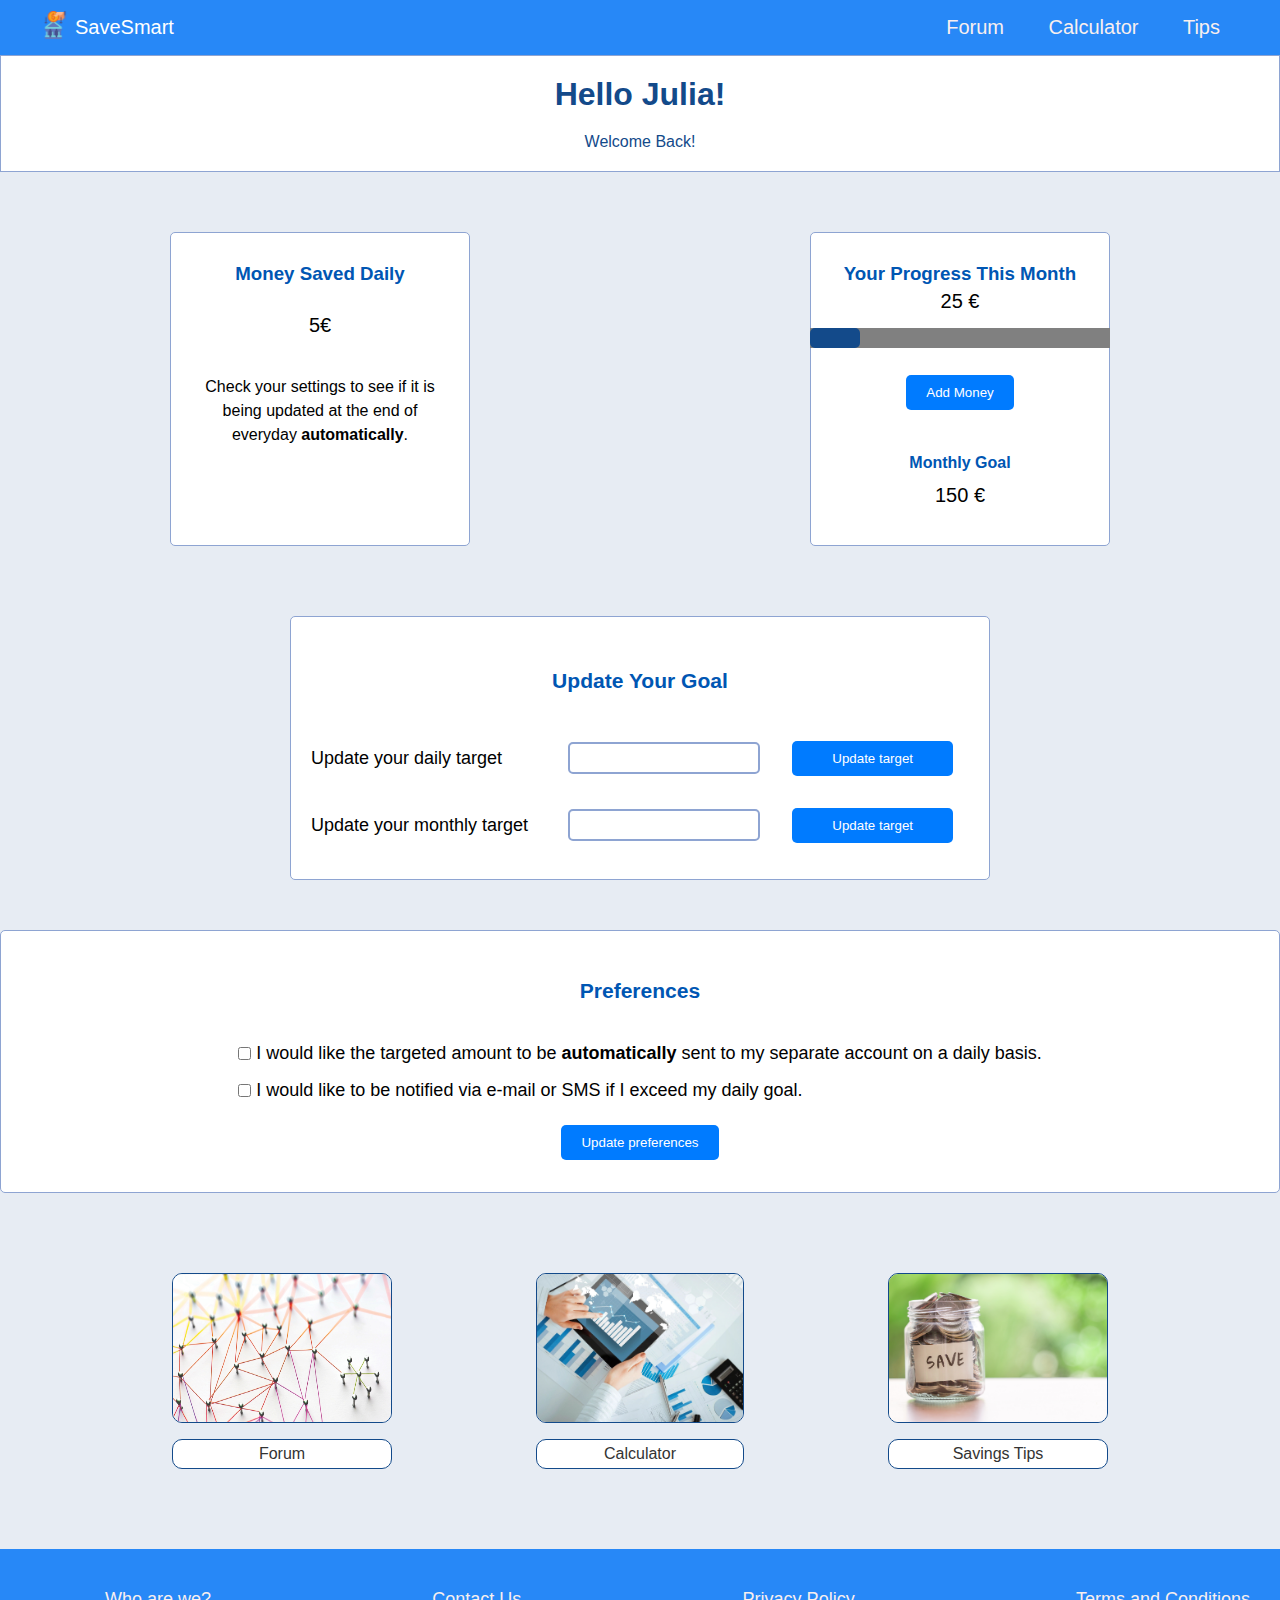
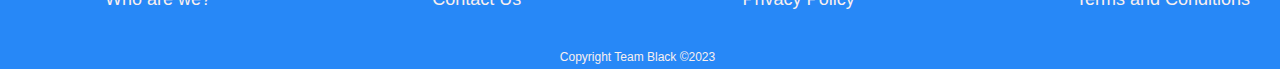
<file: index.html>
<!DOCTYPE html>
<html lang="en">
  <head>
    <meta charset="UTF-8" />
    <meta name="viewport" content="width=device-width, initial-scale=1.0" />
    <title>Budget Planner</title>

    <!-- styling of body, navbar and footer  -->
    <link rel="stylesheet" href="./main.css" />
    <link rel="stylesheet" href="./styles/index.css" />
  </head>

  <body>
    <nav class="navbar">
      <div class="icon">
        <a href="index.html">
          <img src="imgs/icon.png" alt="icon of the website" />
        </a>
        <a href="index.html">SaveSmart</a>
      </div>

      <div class="links">
        <a href="pages/forum.html">Forum</a>
        <a href="pages/calculator.html">Calculator</a>
        <a href="pages/tips.html">Tips</a>
      </div>
    </nav>

    <main>
      <div class="welcome">
        <h1 id="username">Hello Julia!</h1>
        <p>Welcome Back!</p>
      </div>

      <div class="goals">
        <div class="goal">
          <h3>Money Saved Daily</h3>
          <div class="dailyGoal">
            <p id="dailyGoal">5€</p>
            <p class="settings">
              Check your settings to see if it is being updated at the end of
              everyday <b>automatically</b>.
            </p>
          </div>
        </div>

        <div class="goal">
          <h3>Your Progress This Month</h3>
          <div class="currentMoney">
            <p id="currentMoney">25 €</p>
            <progress id="goalBar" max="150" value="25">25%</progress>
            <button id="increaseMoneyButton">Add Money</button>
          </div>

          <div class="monthlyGoal">
            <p class="month-goal">Monthly Goal</p>
            <p id="monthlyGoal">150 €</p>
          </div>
        </div>
      </div>

      <div id="update-target">
        <h3>Update Your Goal</h3>

        <!-- Update DAILY target -->
        <form id="daily-form" class="target" >
          <label for="input-update-daily-target"
            >Update your daily target</label
          >
          <input
            type="number"
            id="input-update-daily-target"
            min="1"
            max="10000"
          />
          <button id="btn-update-daily-target">Update target</button>
        </form>

        <!-- Update monthly target -->
        <form id="monthy-form" class="target">
          <label for="input-update-monthly-target"
            >Update your monthly target</label
          >
          <input
            type="number"
            id="input-update-monthly-target"
            min="1"
            max="10000"
          />
          <button id="btn-update-monthly-target" type="submit">
            Update target
          </button>
        </form>
      </div>

      <div id="preferences">
        <form>
          <h3>Preferences</h3>
          <div class="preference">
            <input
              type="checkbox"
              id="preference1"
              name="preference1"
              value="preference1"
            />
            <label for="preference1"
              >I would like the targeted amount to be <b>automatically</b> sent
              to my separate account on a daily basis.</label
            >
          </div>
          <div class="preference">
            <input
              type="checkbox"
              id="preference2"
              name="preference2"
              value="preference2"
            />
            <label for="preference2"
              >I would like to be notified via e-mail or SMS if I exceed my
              daily goal.</label
            >
          </div>
          <div class="button">
            <button type="submit">Update preferences</button>
          </div>
        </form>
      </div>

      <div class="pages">
        <div class="linkPages">
          <img src="imgs/forum.jpg" alt="" />
          <a href="pages/forum.html">Forum</a>
        </div>
        <div class="linkPages">
          <img src="imgs/calculator.jpeg" alt="" />
          <a href="pages/calculator.html">Calculator</a>
        </div>
        <div class="linkPages">
          <img src="imgs/tips.jpg" alt="" />
          <a href="pages/tips.html">Savings Tips</a>
        </div>
      </div>
    </main>

    <footer>
      <div class="footerContacts">
        <a href="./pages/extra/who_are_we.html" target="_blank">Who are we?</a>
        <a href="mailto:info@savesmart.com">Contact Us</a>
        <a href="./pages/extra/privacy_policy.html" target="_blank"
          >Privacy Policy</a
        >
        <a href="./pages/extra/terms_and_conditions.html" target="_blank"
          >Terms and Conditions</a
        >
      </div>
      <p>Copyright Team Black ©2023</p>
    </footer>

    <script src="script.js"></script>
    <script src="./js/index.js"></script>
  </body>
</html>
</file>
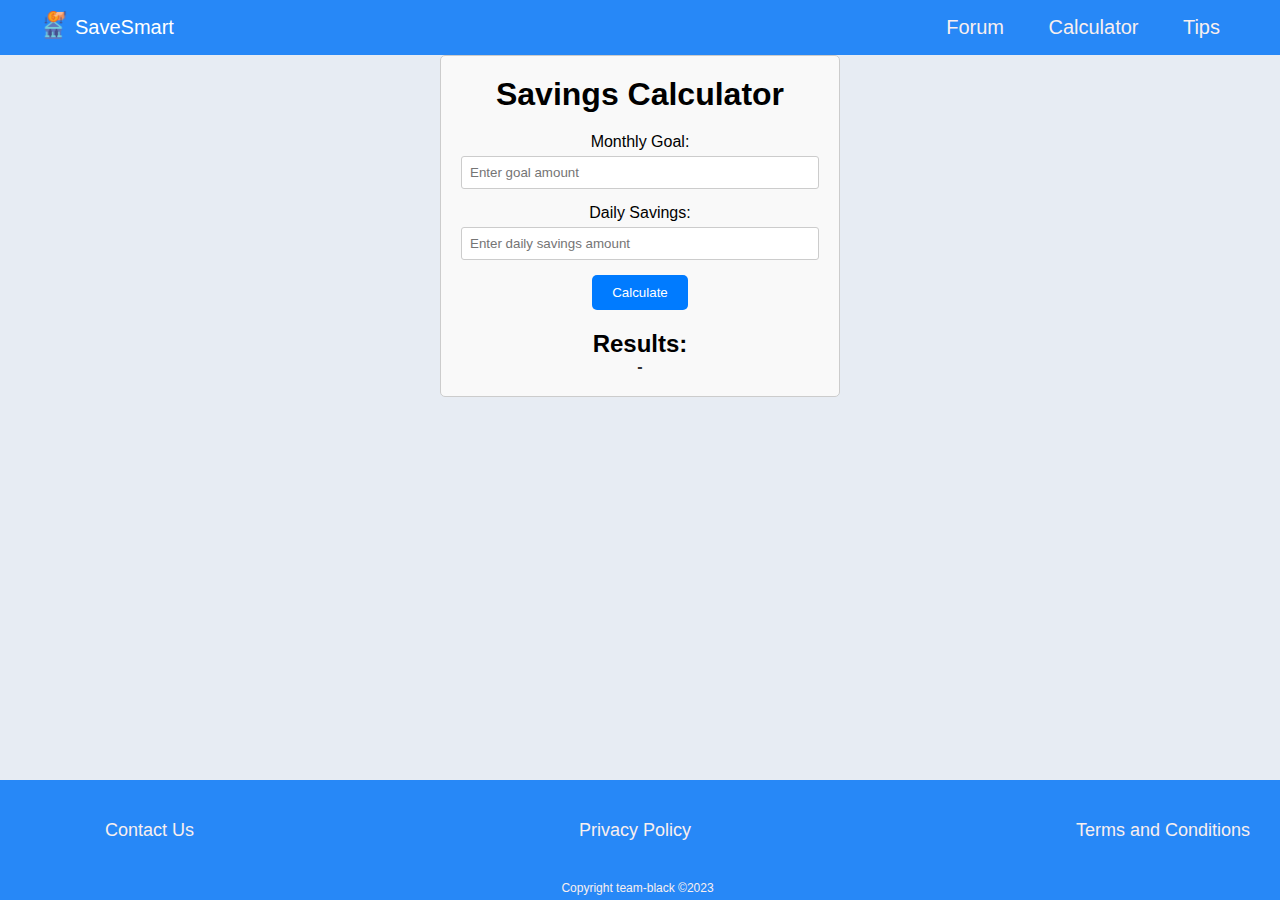
<file: pages/calculator.html>
<!DOCTYPE html>
<html lang="en">
  <head>
    <meta charset="UTF-8" />
    <meta name="viewport" content="width=device-width, initial-scale=1.0" />
    <title>Calculator</title>
    <link rel="stylesheet" href="../main.css" />
    <link rel="stylesheet" href="../styles/calculator.css" />
  </head>
  <body>
    <nav class="navbar">
      <div class="icon">
        <a href="../index.html">
          <img src="../imgs/icon.png" alt="" />
        </a>
        <a href="../index.html">SaveSmart</a>
      </div>

      <div class="links">
        <a href="forum.html">Forum</a>
        <a href="calculator.html">Calculator</a>
        <a href="tips.html">Tips</a>
      </div>
    </nav>

    <main id="calculator">
      <div class="calculator">
        <h1>Savings Calculator</h1>
        <label for="monthlyGoal">Monthly Goal:</label>
        <input
          type="number"
          id="monthlyGoal"
          placeholder="Enter goal amount"
          min="0"
        />

        <label for="dailySavings">Daily Savings:</label>
        <input
          type="number"
          id="dailySavings"
          placeholder="Enter daily savings amount"
          min="0"
        />

        <button id="calculate">Calculate</button>

        <div id="results">
          <h2>Results:</h2>
          <p id="resultMessage">-</p>
        </div>
      </div>
    </main>
    <footer>
      <div class="footerContacts">
        <a href="mailto:info@savesmart.com">Contact Us</a>
        <a href="" target="_blank">Privacy Policy</a>
        <a href="" target="_blank">Terms and Conditions</a>
      </div>
      <p>Copyright team-black ©2023</p>
    </footer>

    <script src="../script.js"></script>
  </body>
</html>
</file>
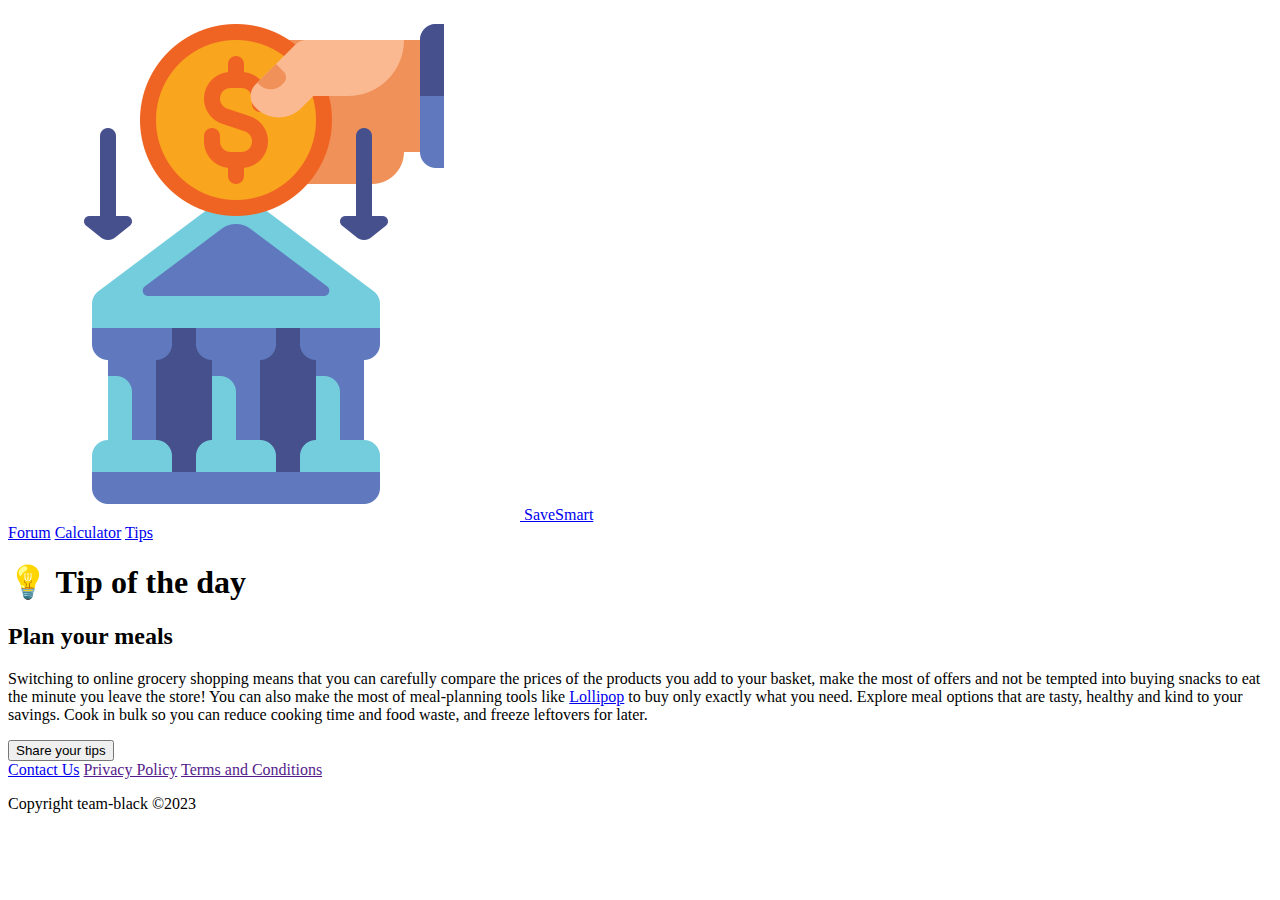
<file: pages/tips.html>
<!DOCTYPE html>
<html lang="en">
  <head>
    <meta charset="UTF-8" />
    <meta name="viewport" content="width=device-width, initial-scale=1.0" />
    <title>Tip of the day</title>
    
  </head>
  <body>
    <nav class="navbar">
      <div class="icon">
        <a href="../index.html">
          <img src="../imgs/icon.png" alt="" />
        </a>
        <a href="../index.html">SaveSmart</a>
      </div>

      <div class="links">
        <a href="forum.html">Forum</a>
        <a href="calculator.html">Calculator</a>
        <a href="tips.html">Tips</a>
      </div>
    </nav>

    <main>
      <h1>&#128161; Tip of the day</h1>
      <div class="container">
        <h2>Plan your meals</h2>

        <p>
          Switching to online grocery shopping means that you can carefully
          compare the prices of the products you add to your basket, make the
          most of offers and not be tempted into buying snacks to eat the minute
          you leave the store! You can also make the most of meal-planning tools
          like
          <a href="https://www.lollipopai.com/">Lollipop</a> to buy only exactly
          what you need. Explore meal options that are tasty, healthy and kind
          to your savings. Cook in bulk so you can reduce cooking time and food
          waste, and freeze leftovers for later.
        </p>
      </div>

      <button class="share-tips">Share your tips</button>
    </main>
    <footer>
      <div class="footerContacts">
        <a href="mailto:info@savesmart.com">Contact Us</a>
        <a href="" target="_blank">Privacy Policy</a>
        <a href="" target="_blank">Terms and Conditions</a>
      </div>
      <p>Copyright team-black ©2023</p>
    </footer>
    <!--Adding a button that functions-->
    <script>
      function share() {
        let name = prompt("What is your name?");
        let email = prompt("What is your email address?");
        let tip = prompt("What tip would you like to share?");

        if (name < 1) {
          alert("Thank you for sharing your tip!");
        } else alert("Thank you " + name + ", for sharing your tip!");
      }

      let shareTips = document.querySelector(".share-tips");
      shareTips.addEventListener("click", share);
    </script>
  </body>
</html>
</file>
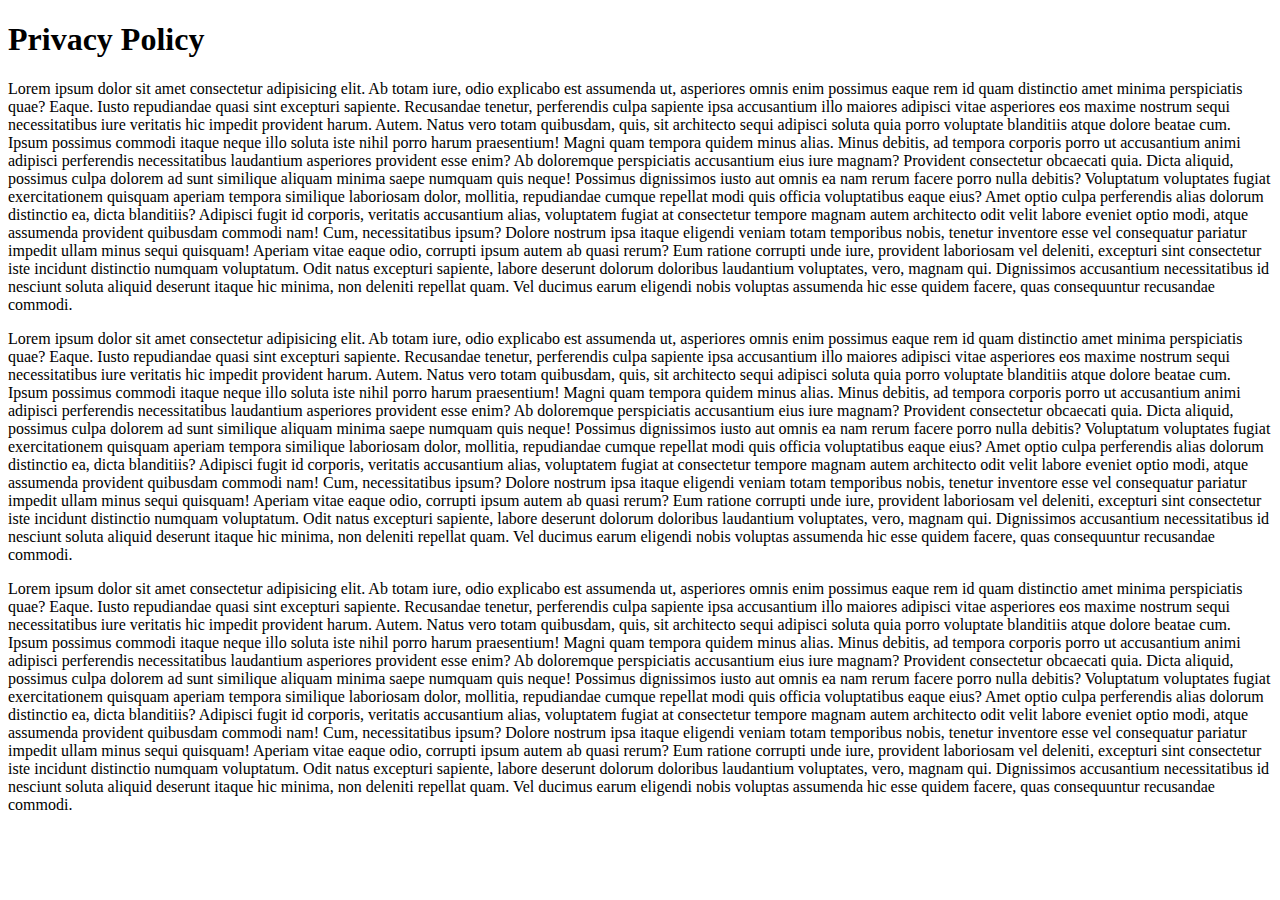
<file: pages/extra/privacy_policy.html>
<!DOCTYPE html>
<html lang="en">
<head>
    <meta charset="UTF-8">
    <meta name="viewport" content="width=device-width, initial-scale=1.0">
    <title>Privacy Policy</title>
</head>
<body>
    <h1>Privacy Policy</h1>
    <p class="privacy_policy">Lorem ipsum dolor sit amet consectetur adipisicing elit. Ab totam iure, odio explicabo est assumenda ut, asperiores omnis enim possimus eaque rem id quam distinctio amet minima perspiciatis quae? Eaque.
    Iusto repudiandae quasi sint excepturi sapiente. Recusandae tenetur, perferendis culpa sapiente ipsa accusantium illo maiores adipisci vitae asperiores eos maxime nostrum sequi necessitatibus iure veritatis hic impedit provident harum. Autem.
    Natus vero totam quibusdam, quis, sit architecto sequi adipisci soluta quia porro voluptate blanditiis atque dolore beatae cum. Ipsum possimus commodi itaque neque illo soluta iste nihil porro harum praesentium!
    Magni quam tempora quidem minus alias. Minus debitis, ad tempora corporis porro ut accusantium animi adipisci perferendis necessitatibus laudantium asperiores provident esse enim? Ab doloremque perspiciatis accusantium eius iure magnam?
    Provident consectetur obcaecati quia. Dicta aliquid, possimus culpa dolorem ad sunt similique aliquam minima saepe numquam quis neque! Possimus dignissimos iusto aut omnis ea nam rerum facere porro nulla debitis?
    Voluptatum voluptates fugiat exercitationem quisquam aperiam tempora similique laboriosam dolor, mollitia, repudiandae cumque repellat modi quis officia voluptatibus eaque eius? Amet optio culpa perferendis alias dolorum distinctio ea, dicta blanditiis?
    Adipisci fugit id corporis, veritatis accusantium alias, voluptatem fugiat at consectetur tempore magnam autem architecto odit velit labore eveniet optio modi, atque assumenda provident quibusdam commodi nam! Cum, necessitatibus ipsum?
    Dolore nostrum ipsa itaque eligendi veniam totam temporibus nobis, tenetur inventore esse vel consequatur pariatur impedit ullam minus sequi quisquam! Aperiam vitae eaque odio, corrupti ipsum autem ab quasi rerum?
    Eum ratione corrupti unde iure, provident laboriosam vel deleniti, excepturi sint consectetur iste incidunt distinctio numquam voluptatum. Odit natus excepturi sapiente, labore deserunt dolorum doloribus laudantium voluptates, vero, magnam qui.
    Dignissimos accusantium necessitatibus id nesciunt soluta aliquid deserunt itaque hic minima, non deleniti repellat quam. Vel ducimus earum eligendi nobis voluptas assumenda hic esse quidem facere, quas consequuntur recusandae commodi.</p>
    <p class="privacy_policy">Lorem ipsum dolor sit amet consectetur adipisicing elit. Ab totam iure, odio explicabo est assumenda ut, asperiores omnis enim possimus eaque rem id quam distinctio amet minima perspiciatis quae? Eaque.
    Iusto repudiandae quasi sint excepturi sapiente. Recusandae tenetur, perferendis culpa sapiente ipsa accusantium illo maiores adipisci vitae asperiores eos maxime nostrum sequi necessitatibus iure veritatis hic impedit provident harum. Autem.
    Natus vero totam quibusdam, quis, sit architecto sequi adipisci soluta quia porro voluptate blanditiis atque dolore beatae cum. Ipsum possimus commodi itaque neque illo soluta iste nihil porro harum praesentium!
    Magni quam tempora quidem minus alias. Minus debitis, ad tempora corporis porro ut accusantium animi adipisci perferendis necessitatibus laudantium asperiores provident esse enim? Ab doloremque perspiciatis accusantium eius iure magnam?
    Provident consectetur obcaecati quia. Dicta aliquid, possimus culpa dolorem ad sunt similique aliquam minima saepe numquam quis neque! Possimus dignissimos iusto aut omnis ea nam rerum facere porro nulla debitis?
    Voluptatum voluptates fugiat exercitationem quisquam aperiam tempora similique laboriosam dolor, mollitia, repudiandae cumque repellat modi quis officia voluptatibus eaque eius? Amet optio culpa perferendis alias dolorum distinctio ea, dicta blanditiis?
    Adipisci fugit id corporis, veritatis accusantium alias, voluptatem fugiat at consectetur tempore magnam autem architecto odit velit labore eveniet optio modi, atque assumenda provident quibusdam commodi nam! Cum, necessitatibus ipsum?
    Dolore nostrum ipsa itaque eligendi veniam totam temporibus nobis, tenetur inventore esse vel consequatur pariatur impedit ullam minus sequi quisquam! Aperiam vitae eaque odio, corrupti ipsum autem ab quasi rerum?
    Eum ratione corrupti unde iure, provident laboriosam vel deleniti, excepturi sint consectetur iste incidunt distinctio numquam voluptatum. Odit natus excepturi sapiente, labore deserunt dolorum doloribus laudantium voluptates, vero, magnam qui.
    Dignissimos accusantium necessitatibus id nesciunt soluta aliquid deserunt itaque hic minima, non deleniti repellat quam. Vel ducimus earum eligendi nobis voluptas assumenda hic esse quidem facere, quas consequuntur recusandae commodi.</p>
    <p class="privacy_policy">Lorem ipsum dolor sit amet consectetur adipisicing elit. Ab totam iure, odio explicabo est assumenda ut, asperiores omnis enim possimus eaque rem id quam distinctio amet minima perspiciatis quae? Eaque.
    Iusto repudiandae quasi sint excepturi sapiente. Recusandae tenetur, perferendis culpa sapiente ipsa accusantium illo maiores adipisci vitae asperiores eos maxime nostrum sequi necessitatibus iure veritatis hic impedit provident harum. Autem.
    Natus vero totam quibusdam, quis, sit architecto sequi adipisci soluta quia porro voluptate blanditiis atque dolore beatae cum. Ipsum possimus commodi itaque neque illo soluta iste nihil porro harum praesentium!
    Magni quam tempora quidem minus alias. Minus debitis, ad tempora corporis porro ut accusantium animi adipisci perferendis necessitatibus laudantium asperiores provident esse enim? Ab doloremque perspiciatis accusantium eius iure magnam?
    Provident consectetur obcaecati quia. Dicta aliquid, possimus culpa dolorem ad sunt similique aliquam minima saepe numquam quis neque! Possimus dignissimos iusto aut omnis ea nam rerum facere porro nulla debitis?
    Voluptatum voluptates fugiat exercitationem quisquam aperiam tempora similique laboriosam dolor, mollitia, repudiandae cumque repellat modi quis officia voluptatibus eaque eius? Amet optio culpa perferendis alias dolorum distinctio ea, dicta blanditiis?
    Adipisci fugit id corporis, veritatis accusantium alias, voluptatem fugiat at consectetur tempore magnam autem architecto odit velit labore eveniet optio modi, atque assumenda provident quibusdam commodi nam! Cum, necessitatibus ipsum?
    Dolore nostrum ipsa itaque eligendi veniam totam temporibus nobis, tenetur inventore esse vel consequatur pariatur impedit ullam minus sequi quisquam! Aperiam vitae eaque odio, corrupti ipsum autem ab quasi rerum?
    Eum ratione corrupti unde iure, provident laboriosam vel deleniti, excepturi sint consectetur iste incidunt distinctio numquam voluptatum. Odit natus excepturi sapiente, labore deserunt dolorum doloribus laudantium voluptates, vero, magnam qui.
    Dignissimos accusantium necessitatibus id nesciunt soluta aliquid deserunt itaque hic minima, non deleniti repellat quam. Vel ducimus earum eligendi nobis voluptas assumenda hic esse quidem facere, quas consequuntur recusandae commodi.</p>
</body>
</html>
</file>
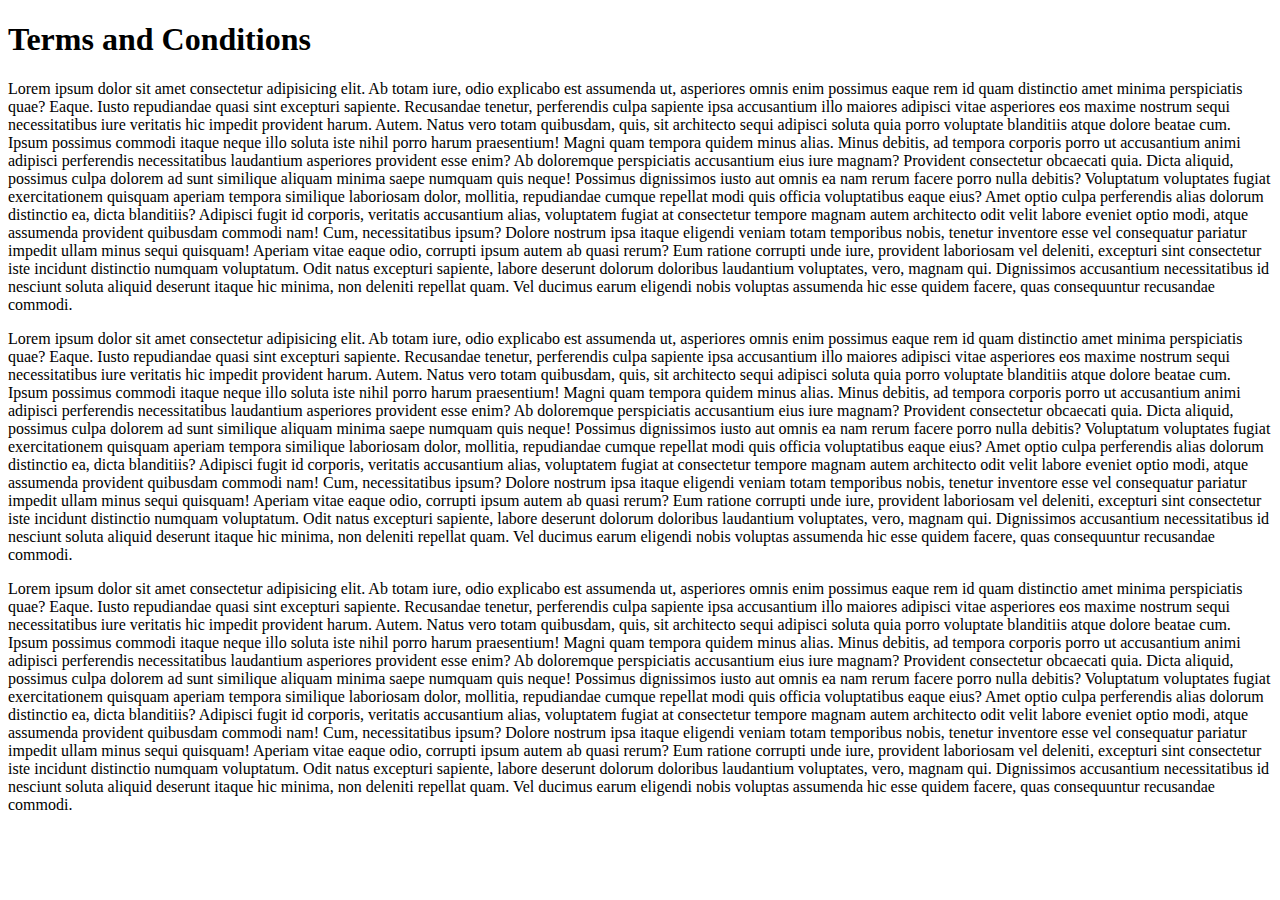
<file: pages/extra/terms_and_conditions.html>
<!DOCTYPE html>
<html lang="en">
<head>
    <meta charset="UTF-8">
    <meta name="viewport" content="width=device-width, initial-scale=1.0">
    <title>Terms And Conditions</title>
</head>
<body>
    <h1>Terms and Conditions</h1>
    <p class="terms_conditions">Lorem ipsum dolor sit amet consectetur adipisicing elit. Ab totam iure, odio explicabo est assumenda ut, asperiores omnis enim possimus eaque rem id quam distinctio amet minima perspiciatis quae? Eaque.
    Iusto repudiandae quasi sint excepturi sapiente. Recusandae tenetur, perferendis culpa sapiente ipsa accusantium illo maiores adipisci vitae asperiores eos maxime nostrum sequi necessitatibus iure veritatis hic impedit provident harum. Autem.
    Natus vero totam quibusdam, quis, sit architecto sequi adipisci soluta quia porro voluptate blanditiis atque dolore beatae cum. Ipsum possimus commodi itaque neque illo soluta iste nihil porro harum praesentium!
    Magni quam tempora quidem minus alias. Minus debitis, ad tempora corporis porro ut accusantium animi adipisci perferendis necessitatibus laudantium asperiores provident esse enim? Ab doloremque perspiciatis accusantium eius iure magnam?
    Provident consectetur obcaecati quia. Dicta aliquid, possimus culpa dolorem ad sunt similique aliquam minima saepe numquam quis neque! Possimus dignissimos iusto aut omnis ea nam rerum facere porro nulla debitis?
    Voluptatum voluptates fugiat exercitationem quisquam aperiam tempora similique laboriosam dolor, mollitia, repudiandae cumque repellat modi quis officia voluptatibus eaque eius? Amet optio culpa perferendis alias dolorum distinctio ea, dicta blanditiis?
    Adipisci fugit id corporis, veritatis accusantium alias, voluptatem fugiat at consectetur tempore magnam autem architecto odit velit labore eveniet optio modi, atque assumenda provident quibusdam commodi nam! Cum, necessitatibus ipsum?
    Dolore nostrum ipsa itaque eligendi veniam totam temporibus nobis, tenetur inventore esse vel consequatur pariatur impedit ullam minus sequi quisquam! Aperiam vitae eaque odio, corrupti ipsum autem ab quasi rerum?
    Eum ratione corrupti unde iure, provident laboriosam vel deleniti, excepturi sint consectetur iste incidunt distinctio numquam voluptatum. Odit natus excepturi sapiente, labore deserunt dolorum doloribus laudantium voluptates, vero, magnam qui.
    Dignissimos accusantium necessitatibus id nesciunt soluta aliquid deserunt itaque hic minima, non deleniti repellat quam. Vel ducimus earum eligendi nobis voluptas assumenda hic esse quidem facere, quas consequuntur recusandae commodi.</p>
    <p class="terms_conditions">Lorem ipsum dolor sit amet consectetur adipisicing elit. Ab totam iure, odio explicabo est assumenda ut, asperiores omnis enim possimus eaque rem id quam distinctio amet minima perspiciatis quae? Eaque.
    Iusto repudiandae quasi sint excepturi sapiente. Recusandae tenetur, perferendis culpa sapiente ipsa accusantium illo maiores adipisci vitae asperiores eos maxime nostrum sequi necessitatibus iure veritatis hic impedit provident harum. Autem.
    Natus vero totam quibusdam, quis, sit architecto sequi adipisci soluta quia porro voluptate blanditiis atque dolore beatae cum. Ipsum possimus commodi itaque neque illo soluta iste nihil porro harum praesentium!
    Magni quam tempora quidem minus alias. Minus debitis, ad tempora corporis porro ut accusantium animi adipisci perferendis necessitatibus laudantium asperiores provident esse enim? Ab doloremque perspiciatis accusantium eius iure magnam?
    Provident consectetur obcaecati quia. Dicta aliquid, possimus culpa dolorem ad sunt similique aliquam minima saepe numquam quis neque! Possimus dignissimos iusto aut omnis ea nam rerum facere porro nulla debitis?
    Voluptatum voluptates fugiat exercitationem quisquam aperiam tempora similique laboriosam dolor, mollitia, repudiandae cumque repellat modi quis officia voluptatibus eaque eius? Amet optio culpa perferendis alias dolorum distinctio ea, dicta blanditiis?
    Adipisci fugit id corporis, veritatis accusantium alias, voluptatem fugiat at consectetur tempore magnam autem architecto odit velit labore eveniet optio modi, atque assumenda provident quibusdam commodi nam! Cum, necessitatibus ipsum?
    Dolore nostrum ipsa itaque eligendi veniam totam temporibus nobis, tenetur inventore esse vel consequatur pariatur impedit ullam minus sequi quisquam! Aperiam vitae eaque odio, corrupti ipsum autem ab quasi rerum?
    Eum ratione corrupti unde iure, provident laboriosam vel deleniti, excepturi sint consectetur iste incidunt distinctio numquam voluptatum. Odit natus excepturi sapiente, labore deserunt dolorum doloribus laudantium voluptates, vero, magnam qui.
    Dignissimos accusantium necessitatibus id nesciunt soluta aliquid deserunt itaque hic minima, non deleniti repellat quam. Vel ducimus earum eligendi nobis voluptas assumenda hic esse quidem facere, quas consequuntur recusandae commodi.</p>
    <p class="terms_conditions">Lorem ipsum dolor sit amet consectetur adipisicing elit. Ab totam iure, odio explicabo est assumenda ut, asperiores omnis enim possimus eaque rem id quam distinctio amet minima perspiciatis quae? Eaque.
    Iusto repudiandae quasi sint excepturi sapiente. Recusandae tenetur, perferendis culpa sapiente ipsa accusantium illo maiores adipisci vitae asperiores eos maxime nostrum sequi necessitatibus iure veritatis hic impedit provident harum. Autem.
    Natus vero totam quibusdam, quis, sit architecto sequi adipisci soluta quia porro voluptate blanditiis atque dolore beatae cum. Ipsum possimus commodi itaque neque illo soluta iste nihil porro harum praesentium!
    Magni quam tempora quidem minus alias. Minus debitis, ad tempora corporis porro ut accusantium animi adipisci perferendis necessitatibus laudantium asperiores provident esse enim? Ab doloremque perspiciatis accusantium eius iure magnam?
    Provident consectetur obcaecati quia. Dicta aliquid, possimus culpa dolorem ad sunt similique aliquam minima saepe numquam quis neque! Possimus dignissimos iusto aut omnis ea nam rerum facere porro nulla debitis?
    Voluptatum voluptates fugiat exercitationem quisquam aperiam tempora similique laboriosam dolor, mollitia, repudiandae cumque repellat modi quis officia voluptatibus eaque eius? Amet optio culpa perferendis alias dolorum distinctio ea, dicta blanditiis?
    Adipisci fugit id corporis, veritatis accusantium alias, voluptatem fugiat at consectetur tempore magnam autem architecto odit velit labore eveniet optio modi, atque assumenda provident quibusdam commodi nam! Cum, necessitatibus ipsum?
    Dolore nostrum ipsa itaque eligendi veniam totam temporibus nobis, tenetur inventore esse vel consequatur pariatur impedit ullam minus sequi quisquam! Aperiam vitae eaque odio, corrupti ipsum autem ab quasi rerum?
    Eum ratione corrupti unde iure, provident laboriosam vel deleniti, excepturi sint consectetur iste incidunt distinctio numquam voluptatum. Odit natus excepturi sapiente, labore deserunt dolorum doloribus laudantium voluptates, vero, magnam qui.
    Dignissimos accusantium necessitatibus id nesciunt soluta aliquid deserunt itaque hic minima, non deleniti repellat quam. Vel ducimus earum eligendi nobis voluptas assumenda hic esse quidem facere, quas consequuntur recusandae commodi.</p>
</body>
</html>
</file>
<file: main.css>
/* This file contains general rules for styling of body, navigation bar and footer */
:root {
  --main-blue: rgb(39, 136, 247);
  --secondary-blue: #8ea4d2;
  --main-white: #f8efef;
}

body {
  margin: 0;
  background-color: rgb(231, 236, 243);
  min-height: 100vh;
  display: flex;
  flex-direction: column;
  font-family: sans-serif;
}
.bubbles{
  position:absolute;
  width:100%;
  height: 100%;
  z-index:0;
  overflow:hidden;
  top:0;
  left:0;
}
.bubble{
  position: absolute;
  bottom:-100px;
  width:40px;
  height: 40px;
  background:#f1f1f1;
  border-radius:50%;
  opacity:0.5;
  animation: rise 10s infinite ease-in;
}
.bubble:nth-child(1){
  width:40px;
  height:40px;
  left:10%;
  animation-duration:8s;
}
.bubble:nth-child(2){
  width:20px;
  height:20px;
  left:20%;
  animation-duration:5s;
  animation-delay:1s;
}
.bubble:nth-child(3){
  width:50px;
  height:50px;
  left:35%;
  animation-duration:7s;
  animation-delay:2s;
}
.bubble:nth-child(4){
  width:80px;
  height:80px;
  left:50%;
  animation-duration:11s;
  animation-delay:0s;
}
.bubble:nth-child(5){
  width:35px;
  height:35px;
  left:55%;
  animation-duration:6s;
  animation-delay:1s;
}
.bubble:nth-child(6){
  width:45px;
  height:45px;
  left:65%;
  animation-duration:8s;
  animation-delay:3s;
}
.bubble:nth-child(7){
  width:90px;
  height:90px;
  left:70%;
  animation-duration:12s;
  animation-delay:2s;
}
.bubble:nth-child(8){
  width:25px;
  height:25px;
  left:80%;
  animation-duration:6s;
  animation-delay:2s;
}
.bubble:nth-child(9){
  width:15px;
  height:15px;
  left:70%;
  animation-duration:5s;
  animation-delay:1s;
}
.bubble:nth-child(10){
  width:90px;
  height:90px;
  left:25%;
  animation-duration:10s;
  animation-delay:4s;
}
@keyframes rise{
  0%{
    bottom:-100px;
    transform:translateX(0);
  }
  50%{
    transform:translate(100px);
  }
  100%{
    bottom:1080px;
    transform:translateX(-200px);
  }
}
* {
  margin: 0;
  padding: 0;
  box-sizing: border-box;
}

/* Styling the Navbar */
.navbar {
  background-color: var(--main-blue);
  width: 100%;
  display: flex;
  justify-content: space-between;
  align-items: center;
  padding: 10px 20px;
}

a {
  text-decoration: none;
}

/* styling navbar and the related elements to make the page responsive */
@media only screen and (max-width: 600px) {
  .navbar {
    display: flex;
    justify-content: space-between;
    align-items: first baseline;
  }

  .links a {
    margin-right: 0;
  }
}

/* Styling the Navbar icon */
.icon {
  color: var(--main-white);
  margin-left: 20px;
  display: flex;
  align-items: center;
  gap: 5px;
}

.icon img {
  width: 30px;
  height: auto;
}

.icon a {
  color: white;
  font-size: 20px;
}

/* Styling the Navbar links */

.links a {
  color: var(--main-white);
  margin-right: 40px;
  font-size: 20px;
}

.links a:hover {
  color: lightgray;
  background-color: var(--secondary-blue);
  padding: 15px;
}

/* Styling the main element */
.main-content {
  display: flex;
  flex-direction: column;
  justify-content: center;
  align-items: center;
  text-align: center;
  min-height: 100vh;
}

/* Styling the footer */
footer {
  background-color: var(--main-blue);
  color: var(--main-white);
  text-align: center;
  display: flex;
  flex-direction: column;
  margin-top: auto;
}

/* Styling the footer contacts section */
.footerContacts {
  display: flex;
  justify-content: space-between;
  padding: 20px 10px;
  font-size: 18px;
}

footer p {
  text-align: center;
  padding: 0 5px 5px 0;
  font-size: 12px;
}

/* Styling footer links */
.footerContacts a {
  padding: 20px;
  color: var(--main-white);
  text-decoration: none;
  margin-left: 75px;
}

.footerContacts a:hover {
  text-decoration: underline;
}

/* styling footer and the related elements to make the page responsive */
@media only screen and (max-width: 600px) {
  footer {
    display: flex;
    flex-direction: column;
  }

  footer p {
    font-size: x-small;
  }
}
</file>
<file: styles/index.css>
h1 {
  text-align: center;
  color: rgb(19, 74, 138);
}

/* Styling the welcome container */
.welcome {
  text-align: center;
  background-color: white;
  border: 1px solid;
  border-color: var(--secondary-blue);
  padding: 20px 0;
}

.welcome p {
  color: rgb(19, 74, 138);
  margin-top: 20px;
}



/* Styling the goal container */
.goals {
  display: grid;
  grid-template-columns: 2fr 2fr;
  justify-content: space-evenly;
  margin: 40px 0;
}

.goal {
  text-align: center;
  margin: 20px auto;
  padding: 30px;
  border: 1px solid;
  border-radius: 5px;
  border-color: var(--secondary-blue);
  max-width: 300px;
  background-color: white;
  width: 300px;
  display: flex;
  flex-direction: column;
  align-items: center;
}

.goal h3 {
  color: #0056b3;
  font-weight: bold;
}

.dailyGoal {
  line-height: 1.5;
}

#dailyGoal {
  padding-top: 20px;
}

#currentMoney, #monthlyGoal, #dailyGoal {
  font-size: 20px;
}

.month-goal {
  color: #0056b3;
  font-weight: bold;
}


/* Styling the progress bar */
#goalBar {
  width: 300px;
  height: 20px;
  appearance: none;
  border: none;
  background-color: #f1f1f1;
  border-radius: 10px;
  margin: 10px 0;
}

/* Styling the progress bar value */
#goalBar::-webkit-progress-value {
  background-color: rgb(19, 74, 138);
  border-radius: 5px;
}

/* Styling the labels */
.goal p {
  margin: 5px 0;

}

.settings {
  padding-top: 30px;
}

.monthlyGoal {
  margin-top: 20px;
  line-height: 1.5;
}

@media only screen and (max-width: 600px) {
  .goals {
    display: grid;
    grid-template-columns: 2fr;
    grid-template-rows: max-content;
  }
}



/* Styling the pages container */
.pages {
  display: flex;
  justify-content: space-around;
  flex-wrap: wrap;
  align-items: center;
  gap: 0px;
  margin: 5rem 100px;
}

/* Styling each link set */
.linkPages {
  display: flex;
  flex-direction: column;
  text-align: center;
  min-width: 150px;
  gap: 1rem;
}

.linkPages img {
  max-width: 220px;
  height: 150px;
  border: 1px solid;
  border-radius: 10px;
  border-color: rgb(19, 74, 138);
}

.linkPages a {
  color: #333;
  font-size: 16px;
  border: 1px solid;
  border-radius: 10px;
  border-color: rgb(19, 74, 138);
  background-color: white;
  padding: 5px 10px;
  text-align: center;
}

.linkPages a:hover {
  color: lightgray;
}

@media only screen and (max-width: 600px) {
  .pages {
    display: flex;
    align-items: center;
    justify-content: center;
    flex-wrap: wrap;
    gap: 2rem;
  }
}

/* Styling the preferences  */
#preferences {
  display: flex;
  flex-direction: column;
  align-items: center;
  justify-content: center;
  font-size: large;
  word-wrap: break-word;
  border: 1px solid var(--secondary-blue);
  border-radius: 5px;
  background-color: white;
  padding: 1rem;
}

#preferences h3, #update-target h3 {
  text-align: center;
  color: #0056b3;
  margin: 2rem;
}

.preference {
  padding: 0.5rem;
  display: flex;
  justify-content: flex-start;
  align-items: center;
  gap: 5px;
}

.button {
  display: flex;
  justify-self: center;
  justify-content: center;
}

button {
  background-color: #007bff;
  color: white;
  padding: 10px 20px;
  border: none;
  border-radius: 5px;
  cursor: pointer;
  transition: background-color 0.3s;
  margin: 1rem;
}

button:hover {
  background-color: #0056b3;
}

/* Styling for updating daily or monthly target */
#update-target {
  display: flex;
  flex-direction: column;
  margin: 50px auto;
  border: 1px solid;
  border-radius: 5px;
  border-color: var(--secondary-blue);
  background-color: white;
  max-width: 700px;
  font-size: large;
  padding: 20px;
}

#update-target h2 {
  display: flex;
  align-self: center;
}

.target{
  display: grid;
  grid-template-columns: 2.5fr 2fr 2fr;
  grid-template-rows: 1fr;
  align-items: center;
  gap: 1rem;
}

#update-target input {
  border: 2px solid var(--secondary-blue);
  border-radius: 5px;
  padding: 0.4rem;
}
</file>
<file: styles/calculator.css>
/* Styling the calculator container */
.calculator {
    max-width: 400px;
    margin: 0 auto;
    padding: 20px;
    border: 1px solid #ccc;
    border-radius: 5px;
    text-align: center;
    background-color: #f9f9f9;
}

/* Styling calculator elements */
h1 {
    margin-bottom: 20px;
}

label {
    display: block;
    margin-bottom: 5px;
}

input {
    width: 100%;
    padding: 8px;
    margin-bottom: 15px;
    border: 1px solid #ccc;
    border-radius: 3px;
}

button {
    background-color: #007BFF;
    color: white;
    padding: 10px 20px;
    border: none;
    border-radius: 5px;
    cursor: pointer;
    transition: background-color 0.3s;
}

button:hover {
    background-color: #0056b3;
}

#results {
    margin-top: 20px;
    text-align: center;
}

/* Styling result message */
#resultMessage {
    font-weight: bold;
    color: #333;
}
</file>
